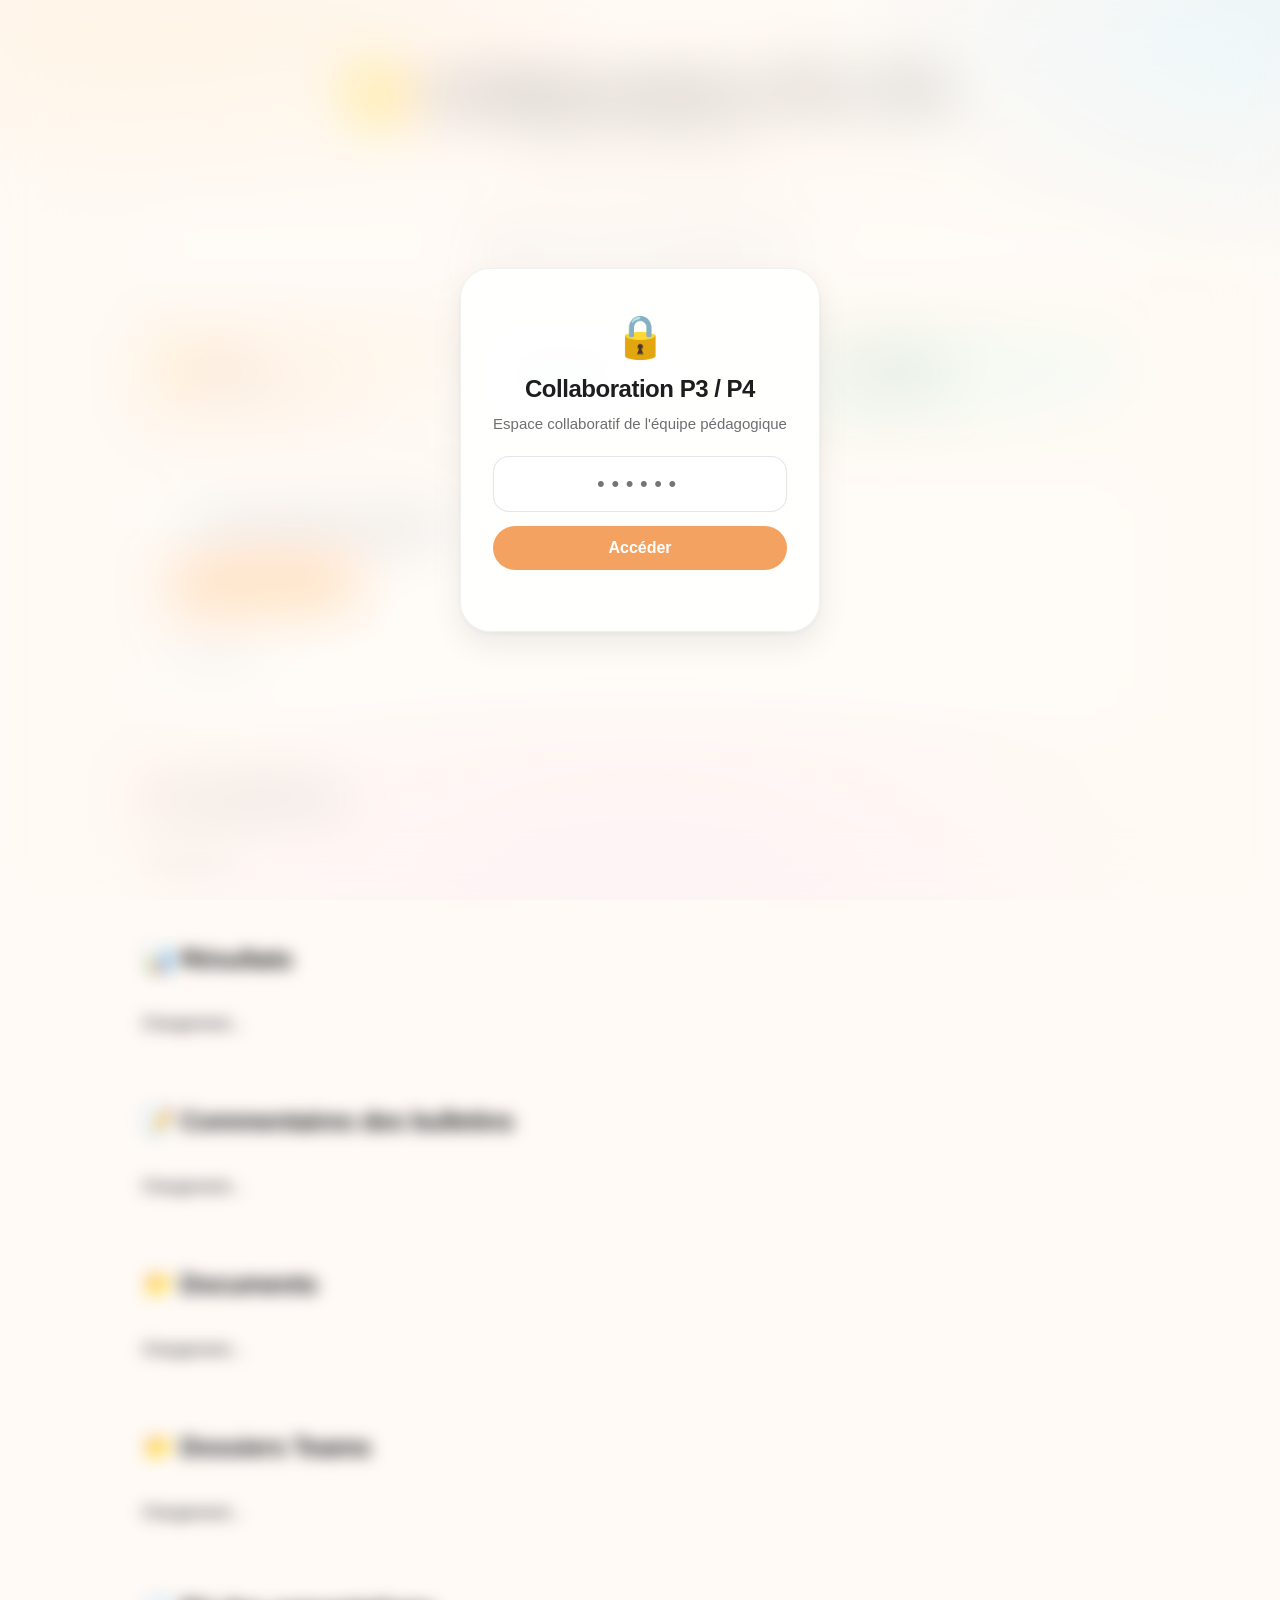
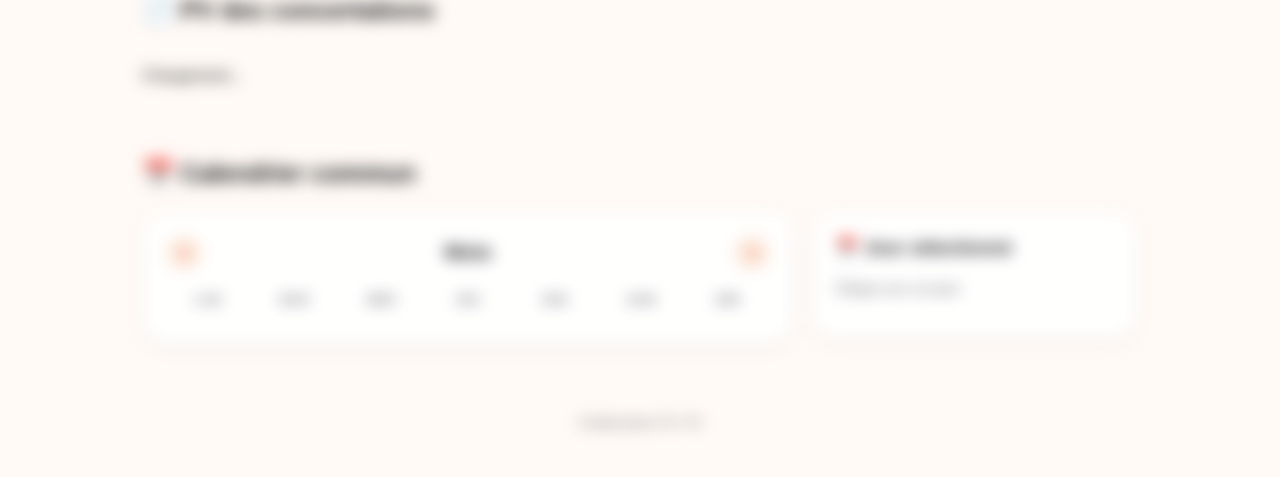
<file: index.html>
<!DOCTYPE html>
<html lang="fr">
<head>
    <meta charset="UTF-8">
    <meta name="viewport" content="width=device-width, initial-scale=1.0">
    <title>Collaboration P3-P4</title>

    <base href="./">

    <link rel="stylesheet" href="css/style.css">

    <script src="js/app.js" defer></script>
</head>

<body>

<!-- 🔒 LOCK SCREEN -->
<div id="lock-screen">

    <div class="lock-box" id="lock-box">

        <div class="lock-icon">🔒</div>

        <h2>Collaboration P3 / P4</h2>

        <p>Espace collaboratif de l'équipe pédagogique</p>

        <input type="password"
               id="pin"
               maxlength="6"
               placeholder="••••••"
               onkeydown="if(event.key==='Enter'){checkPin()}">

        <button onclick="checkPin()">
            Accéder
        </button>

        <p id="error"></p>

    </div>

</div>


<!-- 🌐 CONTENU PRINCIPAL -->

<header class="hero">

    <h1>👋 Collaboration P3 / P4</h1>

    <p>Espace de travail partagé</p>

</header>


<main class="container">


<section class="important">

    <div class="alert">
        📢 Bienvenue sur l'espace collaboratif P3 / P4
    </div>

</section>



<section class="dashboard">


    <div class="dash-card urgent">

        <h3>⭐ Urgences</h3>

        <p>Aucune urgence aujourd'hui</p>

    </div>



    <div class="dash-card info">

        <h3>📢 Informations</h3>

        <p>Réunion mardi 16h</p>

    </div>



    <div class="dash-card calendar">

        <h3>📅 Calendrier</h3>

        <p>Voir ci-dessous</p>

    </div>


</section>




<section class="postit-section">

<h2>🗒️ Pense-bête collectif</h2>

<button onclick="openPostitModal()">➕ Ajouter un post-it</button>

<div class="postit-board" id="postit-board">
<p>Chargement...</p>
</div>

<div class="teacher-legend" id="teacher-legend"></div>

</section>




<section>

<h2>📚 Compétences</h2>

<div class="grid-2" id="liens-competences">
<p>Chargement...</p>
</div>

</section>





<section>

<h2>📊 Résultats</h2>

<div class="grid-2" id="liens-resultats">
<p>Chargement...</p>
</div>

</section>





<section>

<h2>📝 Commentaires des bulletins</h2>

<div class="grid-2" id="liens-bulletins">
<p>Chargement...</p>
</div>


</section>





<section>

<h2>📁 Documents</h2>

<div class="grid" id="liens-documents">
<p>Chargement...</p>
</div>


</section>





<section>

<h2>📁 Dossiers Teams</h2>

<div class="grid-2" id="liens-teams">
<p>Chargement...</p>
</div>


</section>





<section>

<h2>📄 PV des concertations</h2>

<div class="grid" id="liens-pv">
<p>Chargement...</p>
</div>

</section>




<section class="calendar-section">


<h2>📅 Calendrier commun</h2>



<div class="calendar-layout">


<div class="calendar">


<div class="calendar-header">

<button onclick="changeMonth(-1)">
⬅
</button>


<h3 id="month-title">
Mois
</h3>


<button onclick="changeMonth(1)">
➡
</button>


</div>




<div class="calendar-weekdays">

<div>Lun</div>
<div>Mar</div>
<div>Mer</div>
<div>Jeu</div>
<div>Ven</div>
<div>Sam</div>
<div>Dim</div>

</div>




<div class="calendar-grid" id="calendar-grid"></div>



</div>





<div class="day-panel" id="day-events">


<h3>
📅 Jour sélectionné
</h3>


<p>
Clique sur un jour
</p>


</div>



</div>


</section>


</main>





<footer>

<p>
Collaboration P3 / P4
</p>

</footer>


</body>

</html>
</file>
<file: css/style.css>
/* =====================================================
   COLLABORATION P3 / P4 — style premium pastel
   ===================================================== */

:root {
    --bg: #fffaf6;
    --primary: #f4a261;
    --primary-dark: #e76f51;
    --text: #1d1d1f;
    --text-soft: #6e6e73;
    --glass: rgba(255, 255, 255, 0.72);
    --glass-strong: rgba(255, 255, 255, 0.9);
    --line: rgba(0, 0, 0, 0.06);
    --shadow-sm: 0 1px 2px rgba(0, 0, 0, 0.04), 0 4px 14px rgba(0, 0, 0, 0.05);
    --shadow-md: 0 2px 4px rgba(0, 0, 0, 0.04), 0 12px 32px rgba(0, 0, 0, 0.08);
    --radius: 20px;
}

* {
    box-sizing: border-box;
}

html {
    -webkit-text-size-adjust: 100%;
}

body {
    margin: 0;
    font-family: -apple-system, BlinkMacSystemFont, "SF Pro Display", "SF Pro Text",
                 "Segoe UI", Helvetica, Arial, sans-serif;
    color: var(--text);
    line-height: 1.45;
    -webkit-font-smoothing: antialiased;
    background:
        radial-gradient(900px 500px at 10% -10%, rgba(255, 216, 177, 0.55), transparent 60%),
        radial-gradient(800px 500px at 100% 0%, rgba(174, 225, 249, 0.45), transparent 60%),
        radial-gradient(900px 600px at 50% 110%, rgba(224, 187, 228, 0.35), transparent 60%),
        var(--bg);
    background-attachment: fixed;
}

/* 🔒 BLUR QUAND LOCKED */
.locked .container,
.locked header,
.locked footer {
    filter: blur(8px);
    pointer-events: none;
}

/* =====================================================
   HEADER
   ===================================================== */

.hero {
    text-align: center;
    padding: 64px 20px 28px;
    color: var(--text);
}

.hero h1 {
    margin: 0;
    font-size: clamp(34px, 6vw, 56px);
    font-weight: 700;
    letter-spacing: -0.03em;
    line-height: 1.05;
}

.hero p {
    margin: 12px 0 0;
    font-size: clamp(16px, 2.4vw, 21px);
    color: var(--text-soft);
    font-weight: 400;
}

/* =====================================================
   LAYOUT
   ===================================================== */

.container {
    max-width: 1040px;
    margin: 0 auto;
    padding: 16px 22px 40px;
}

.container section {
    margin-top: 52px;
}

.container section:first-child {
    margin-top: 12px;
}

h2 {
    margin: 0 0 18px;
    font-size: 26px;
    font-weight: 700;
    letter-spacing: -0.02em;
}

h3 {
    letter-spacing: -0.01em;
}

/* ALERT */
.alert {
    background: var(--glass);
    -webkit-backdrop-filter: blur(20px) saturate(180%);
    backdrop-filter: blur(20px) saturate(180%);
    border: 1px solid var(--line);
    padding: 16px 22px;
    border-radius: var(--radius);
    box-shadow: var(--shadow-sm);
    text-align: center;
    font-weight: 500;
}

/* =====================================================
   TABLEAU DE BORD
   ===================================================== */

.dashboard {
    display: grid;
    grid-template-columns: repeat(3, 1fr);
    gap: 16px;
}

.dash-card {
    background: var(--glass);
    -webkit-backdrop-filter: blur(20px) saturate(180%);
    backdrop-filter: blur(20px) saturate(180%);
    border: 1px solid var(--line);
    padding: 22px;
    border-radius: var(--radius);
    box-shadow: var(--shadow-sm);
}

.dash-card h3 {
    margin: 0 0 8px;
    font-size: 17px;
    font-weight: 600;
}

.dash-card p {
    margin: 0;
    color: var(--text-soft);
    font-size: 15px;
}

.dash-card.urgent {
    background: linear-gradient(160deg, rgba(255, 216, 177, 0.55), rgba(255, 255, 255, 0.8));
}

.dash-card.info {
    background: linear-gradient(160deg, rgba(174, 225, 249, 0.5), rgba(255, 255, 255, 0.8));
}

.dash-card.calendar {
    background: linear-gradient(160deg, rgba(181, 234, 215, 0.5), rgba(255, 255, 255, 0.8));
}

/* =====================================================
   GRILLES + CARTES-LIENS
   ===================================================== */

.grid,
.grid-2 {
    display: grid;
    grid-template-columns: repeat(auto-fit, minmax(210px, 1fr));
    gap: 14px;
}

.card {
    display: flex;
    align-items: center;
    justify-content: center;
    gap: 8px;
    min-height: 64px;
    background: var(--glass-strong);
    padding: 16px 18px;
    border-radius: 18px;
    border: 1px solid var(--line);
    text-decoration: none;
    color: var(--text);
    font-weight: 600;
    font-size: 16px;
    text-align: center;
    box-shadow: var(--shadow-sm);
    transition: transform 0.25s cubic-bezier(0.2, 0.8, 0.2, 1), box-shadow 0.25s ease;
}

.card:hover {
    transform: translateY(-3px) scale(1.015);
    box-shadow: var(--shadow-md);
}

.card:active {
    transform: scale(0.98);
}

.container section > p {
    color: var(--text-soft);
}

/* =====================================================
   POST-IT
   ===================================================== */

.postit-section {
    background: var(--glass);
    -webkit-backdrop-filter: blur(24px) saturate(180%);
    backdrop-filter: blur(24px) saturate(180%);
    border: 1px solid var(--line);
    border-radius: 28px;
    padding: 26px 26px 24px;
    box-shadow: var(--shadow-sm);
}

.postit-section h2 {
    margin-top: 0;
}

.postit-section > button {
    margin-bottom: 20px;
}

.postit-board {
    display: grid;
    grid-template-columns: repeat(auto-fill, minmax(230px, 1fr));
    gap: 18px;
    align-items: start;
}

.postit {
    position: relative;
    padding: 20px 20px 16px;
    border-radius: 22px;
    box-shadow: var(--shadow-sm);
    border: 1px solid rgba(255, 255, 255, 0.6);
    display: flex;
    flex-direction: column;
    gap: 6px;
    transition: transform 0.25s cubic-bezier(0.2, 0.8, 0.2, 1), box-shadow 0.25s ease;
}

.postit:hover {
    transform: translateY(-3px);
    box-shadow: var(--shadow-md);
}

.postit-message {
    margin: 0;
    padding-right: 18px;
    font-size: 16px;
    line-height: 1.4;
    font-weight: 500;
    word-wrap: break-word;
    overflow-wrap: anywhere;
    white-space: pre-wrap;
}

.postit-auteur {
    margin: 0;
    font-size: 13px;
    color: rgba(0, 0, 0, 0.5);
    font-weight: 500;
}

.postit-delete,
.reply-delete {
    position: absolute;
    top: 12px;
    right: 14px;
    width: 22px;
    height: 22px;
    display: flex;
    align-items: center;
    justify-content: center;
    border-radius: 50%;
    font-size: 11px;
    color: rgba(0, 0, 0, 0.4);
    cursor: pointer;
    opacity: 0;
    transition: opacity 0.2s ease, background 0.2s ease, color 0.2s ease;
}

.postit:hover > .postit-delete,
.reply:hover > .reply-delete {
    opacity: 1;
}

.postit-delete:hover,
.reply-delete:hover {
    background: rgba(255, 255, 255, 0.8);
    color: #e5484d;
}

/* 💬 Réponses */

.postit-replies {
    display: flex;
    flex-direction: column;
    gap: 8px;
    margin-top: 10px;
}

.reply {
    position: relative;
    background: rgba(255, 255, 255, 0.7);
    border-left: 4px solid #ddd;
    border-radius: 12px;
    padding: 10px 30px 10px 12px;
}

.reply-delete {
    top: 8px;
    right: 8px;
}

.reply-message {
    margin: 0;
    font-size: 14px;
    line-height: 1.35;
    overflow-wrap: anywhere;
    white-space: pre-wrap;
}

.reply-auteur {
    margin: 4px 0 0;
    font-size: 12px;
    color: rgba(0, 0, 0, 0.45);
    font-weight: 500;
}

.reply-btn {
    align-self: flex-start;
    margin-top: 10px;
    padding: 7px 14px;
    font-size: 13px;
    font-weight: 600;
    font-family: inherit;
    color: var(--text);
    background: rgba(255, 255, 255, 0.75);
    border: 1px solid rgba(0, 0, 0, 0.06);
    border-radius: 999px;
    cursor: pointer;
    transition: background 0.2s ease, transform 0.15s ease;
}

.reply-btn:hover {
    background: #fff;
}

.reply-btn:active {
    transform: scale(0.96);
}

/* 🎨 Légende des couleurs */

.teacher-legend {
    display: flex;
    flex-wrap: wrap;
    gap: 8px;
    margin-top: 22px;
}

.legend-item {
    display: inline-flex;
    align-items: center;
    gap: 7px;
    padding: 6px 12px;
    font-size: 13px;
    font-weight: 500;
    color: var(--text-soft);
    background: rgba(255, 255, 255, 0.75);
    border: 1px solid var(--line);
    border-radius: 999px;
}

.legend-dot {
    width: 11px;
    height: 11px;
    border-radius: 50%;
    display: inline-block;
    box-shadow: 0 0 0 1px rgba(0, 0, 0, 0.08);
}

/* =====================================================
   BOUTONS (général)
   ===================================================== */

.postit-section > button,
.day-panel button,
.calendar-header button,
.lock-box button,
.modal-box button {
    font-family: inherit;
    font-size: 15px;
    font-weight: 600;
    color: #fff;
    background: var(--primary);
    border: none;
    padding: 10px 20px;
    border-radius: 999px;
    cursor: pointer;
    transition: background 0.2s ease, transform 0.15s ease, box-shadow 0.2s ease;
}

.postit-section > button:hover,
.day-panel button:hover,
.calendar-header button:hover,
.lock-box button:hover,
.modal-box button:hover {
    background: var(--primary-dark);
    box-shadow: 0 6px 16px rgba(231, 111, 81, 0.3);
}

.postit-section > button:active,
.day-panel button:active,
.calendar-header button:active,
.lock-box button:active,
.modal-box button:active {
    transform: scale(0.96);
}

/* =====================================================
   CALENDRIER
   ===================================================== */

.calendar-section {
    margin-top: 52px;
}

.calendar-layout {
    display: grid;
    grid-template-columns: 2fr 1fr;
    gap: 18px;
    align-items: start;
}

.calendar,
.day-panel,
.calendar-box {
    background: var(--glass-strong);
    border: 1px solid var(--line);
    border-radius: 24px;
    padding: 22px;
    box-shadow: var(--shadow-sm);
}

.calendar-header {
    display: flex;
    justify-content: space-between;
    align-items: center;
    margin-bottom: 14px;
}

.calendar-header h3 {
    margin: 0;
    font-size: 21px;
    font-weight: 700;
}

.calendar-header button {
    width: 38px;
    height: 38px;
    padding: 0;
    display: flex;
    align-items: center;
    justify-content: center;
    background: rgba(244, 162, 97, 0.18);
    color: var(--primary-dark);
}

.calendar-header button:hover {
    background: var(--primary);
    color: #fff;
}

.calendar-weekdays {
    display: grid;
    grid-template-columns: repeat(7, 1fr);
    margin-bottom: 6px;
    text-align: center;
    font-weight: 600;
    color: var(--text-soft);
    font-size: 12px;
    text-transform: uppercase;
    letter-spacing: 0.06em;
}

.calendar-weekdays div {
    padding: 6px 0;
}

.calendar-grid {
    display: grid;
    grid-template-columns: repeat(7, 1fr);
    gap: 6px;
}

.day {
    background: rgba(0, 0, 0, 0.025);
    padding: 8px 4px;
    border-radius: 14px;
    min-height: 58px;
    cursor: pointer;
    display: flex;
    flex-direction: column;
    align-items: center;
    justify-content: center;
    text-align: center;
    transition: transform 0.2s ease, box-shadow 0.2s ease, background-color 0.2s ease;
}

.day:hover {
    transform: scale(1.06);
    box-shadow: var(--shadow-sm);
}

.day.empty {
    background: transparent;
    cursor: default;
    box-shadow: none;
    transform: none;
}

.day-number {
    font-weight: 600;
    font-size: 15px;
}

.dots {
    margin-top: 3px;
    display: flex;
    flex-wrap: wrap;
    justify-content: center;
    gap: 2px;
    font-size: 13px;
    line-height: 1;
}

/* ⭐ Aujourd'hui */
.day.today {
    box-shadow: 0 0 0 2px var(--primary-dark), var(--shadow-sm);
}

.day.today .day-number {
    background: var(--primary-dark);
    color: #fff;
    border-radius: 50%;
    width: 28px;
    height: 28px;
    display: flex;
    align-items: center;
    justify-content: center;
}

/* Panneau du jour */

.day-panel h3 {
    margin: 0 0 12px;
    font-size: 19px;
}

.day-panel hr {
    border: none;
    border-top: 1px solid var(--line);
    margin: 14px 0;
}

.day-panel p {
    color: var(--text-soft);
}

.event {
    background: rgba(0, 0, 0, 0.03);
    padding: 12px 14px;
    margin-top: 10px;
    border-radius: 14px;
    font-size: 15px;
}

.event small {
    color: var(--text-soft);
}

/* =====================================================
   FOOTER
   ===================================================== */

footer {
    text-align: center;
    padding: 30px 20px 44px;
    font-size: 13px;
    color: var(--text-soft);
}

footer p {
    margin: 0;
}

/* =====================================================
   LOCK SCREEN
   ===================================================== */

#lock-screen {
    position: fixed;
    inset: 0;
    display: flex;
    justify-content: center;
    align-items: center;
    background: rgba(255, 250, 246, 0.6);
    -webkit-backdrop-filter: blur(28px) saturate(180%);
    backdrop-filter: blur(28px) saturate(180%);
    z-index: 9999;
    transition: opacity 0.3s ease;
}

.lock-box {
    background: var(--glass-strong);
    border: 1px solid var(--line);
    padding: 38px 32px 32px;
    border-radius: 30px;
    text-align: center;
    width: min(360px, 90vw);
    box-shadow: var(--shadow-md);
}

.lock-icon {
    font-size: 42px;
    margin-bottom: 4px;
}

.lock-box h2 {
    margin: 0 0 6px;
    font-size: 24px;
}

.lock-box p {
    margin: 0;
    color: var(--text-soft);
    font-size: 15px;
}

.lock-box input {
    width: 100%;
    margin-top: 22px;
    padding: 14px;
    text-align: center;
    font-size: 22px;
    letter-spacing: 0.3em;
    font-family: inherit;
    border-radius: 16px;
    border: 1px solid rgba(0, 0, 0, 0.1);
    background: rgba(255, 255, 255, 0.9);
    outline: none;
    transition: border-color 0.2s ease, box-shadow 0.2s ease;
}

.lock-box input:focus {
    border-color: var(--primary);
    box-shadow: 0 0 0 4px rgba(244, 162, 97, 0.2);
}

.lock-box button {
    width: 100%;
    margin-top: 14px;
    padding: 13px 20px;
    font-size: 16px;
}

#error {
    color: #e5484d;
    margin-top: 12px !important;
    min-height: 1.2em;
    font-size: 14px;
}

/* 📳 SHAKE ERROR */
.shake {
    animation: shake 0.3s;
}

@keyframes shake {
    0% { transform: translateX(0); }
    25% { transform: translateX(-6px); }
    50% { transform: translateX(6px); }
    75% { transform: translateX(-6px); }
    100% { transform: translateX(0); }
}

/* =====================================================
   FENÊTRES (modals)
   ===================================================== */

.modal {
    position: fixed;
    inset: 0;
    background: rgba(0, 0, 0, 0.25);
    -webkit-backdrop-filter: blur(10px);
    backdrop-filter: blur(10px);
    display: flex;
    justify-content: center;
    align-items: center;
    z-index: 10000;
    animation: fadeIn 0.2s ease;
}

.modal-box {
    background: var(--glass-strong);
    border: 1px solid var(--line);
    padding: 26px;
    border-radius: 26px;
    width: min(360px, 92vw);
    display: flex;
    flex-direction: column;
    gap: 12px;
    box-shadow: var(--shadow-md);
    animation: popIn 0.25s cubic-bezier(0.2, 0.8, 0.2, 1);
}

.modal-box h3 {
    margin: 0 0 4px;
    font-size: 20px;
}

.modal-box input,
.modal-box select,
.modal-box textarea {
    padding: 12px 14px;
    border-radius: 14px;
    border: 1px solid rgba(0, 0, 0, 0.1);
    background: rgba(255, 255, 255, 0.95);
    font-family: inherit;
    font-size: 15px;
    outline: none;
    transition: border-color 0.2s ease, box-shadow 0.2s ease;
}

.modal-box textarea {
    min-height: 96px;
    resize: vertical;
}

.modal-box input:focus,
.modal-box select:focus,
.modal-box textarea:focus {
    border-color: var(--primary);
    box-shadow: 0 0 0 4px rgba(244, 162, 97, 0.2);
}

.modal-box button {
    margin-top: 4px;
    padding: 12px 20px;
}

@keyframes fadeIn {
    from { opacity: 0; }
    to   { opacity: 1; }
}

@keyframes popIn {
    from { opacity: 0; transform: scale(0.94) translateY(8px); }
    to   { opacity: 1; transform: scale(1) translateY(0); }
}

/* =====================================================
   RESPONSIVE
   ===================================================== */

@media (max-width: 820px) {
    .calendar-layout {
        grid-template-columns: 1fr;
    }
}

@media (max-width: 720px) {
    .dashboard {
        grid-template-columns: 1fr;
    }

    .hero {
        padding-top: 44px;
    }

    .container {
        padding: 12px 16px 32px;
    }

    .postit-section {
        padding: 20px 16px;
    }

    .calendar,
    .day-panel {
        padding: 16px;
    }

    .day {
        min-height: 50px;
    }

    /* Pas de survol sur mobile : la croix de suppression reste visible */
    .postit-delete,
    .reply-delete {
        opacity: 0.6;
    }
}

@media (prefers-reduced-motion: reduce) {
    * {
        animation: none !important;
        transition: none !important;
    }
}

/* =====================================================
   ÉDITEUR PDF (conservé de l'ancienne version)
   ===================================================== */

.pdf-editor {
    position: fixed;
    inset: 0;
    background: rgba(0, 0, 0, 0.5);
    display: none;
    justify-content: center;
    align-items: center;
    z-index: 9999;
}

.pdf-box {
    background: white;
    border-radius: 20px;
    padding: 25px;
    width: 90%;
    max-width: 600px;
    max-height: 90vh;
    overflow: auto;
    box-shadow: var(--shadow-md);
}

#pdf-title {
    text-align: center;
    margin-bottom: 20px;
}

#pdf-container {
    position: relative;
}

#pdf-container canvas {
    display: block;
    margin: 20px auto;
    box-shadow: 0 5px 20px rgba(0, 0, 0, 0.2);
}

.pdf-wrapper {
    position: relative;
}

#field-layer {
    position: absolute;
    top: 0;
    left: 0;
    z-index: 10;
    pointer-events: auto;
}

.pdf-buttons {
    display: flex;
    justify-content: center;
    gap: 15px;
    margin-top: 20px;
}

.pdf-buttons button {
    background: var(--primary);
    color: white;
    border: none;
    padding: 12px 20px;
    border-radius: 999px;
    cursor: pointer;
}

.pdf-field {
    position: absolute;
    background: rgba(255, 255, 255, 0.9);
    border: 2px dashed var(--primary);
    padding: 5px;
    min-width: 120px;
    min-height: 30px;
    cursor: move;
    pointer-events: auto;
    color: red;
    font-size: 14px;
    resize: both;
    overflow: auto;
}

.pdf-field:focus {
    outline: 2px solid var(--primary-dark);
}

.pdf-input {
    position: absolute;
    background: rgba(255, 255, 255, 0.4);
    border: 1px dashed red;
    color: red;
    font-size: 14px;
    padding: 3px;
}

#form-container {
    display: flex;
    flex-direction: column;
    gap: 10px;
    padding: 20px;
}

#form-container label {
    font-weight: bold;
    color: #444;
    margin-top: 8px;
}

#form-container textarea {
    min-height: 80px;
    resize: vertical;
}

.form-input {
    width: 100%;
    padding: 10px;
    border-radius: 10px;
    border: 1px solid #ddd;
    font-size: 15px;
}

.form-input:focus {
    outline: none;
    border-color: #ff9800;
}
</file>
